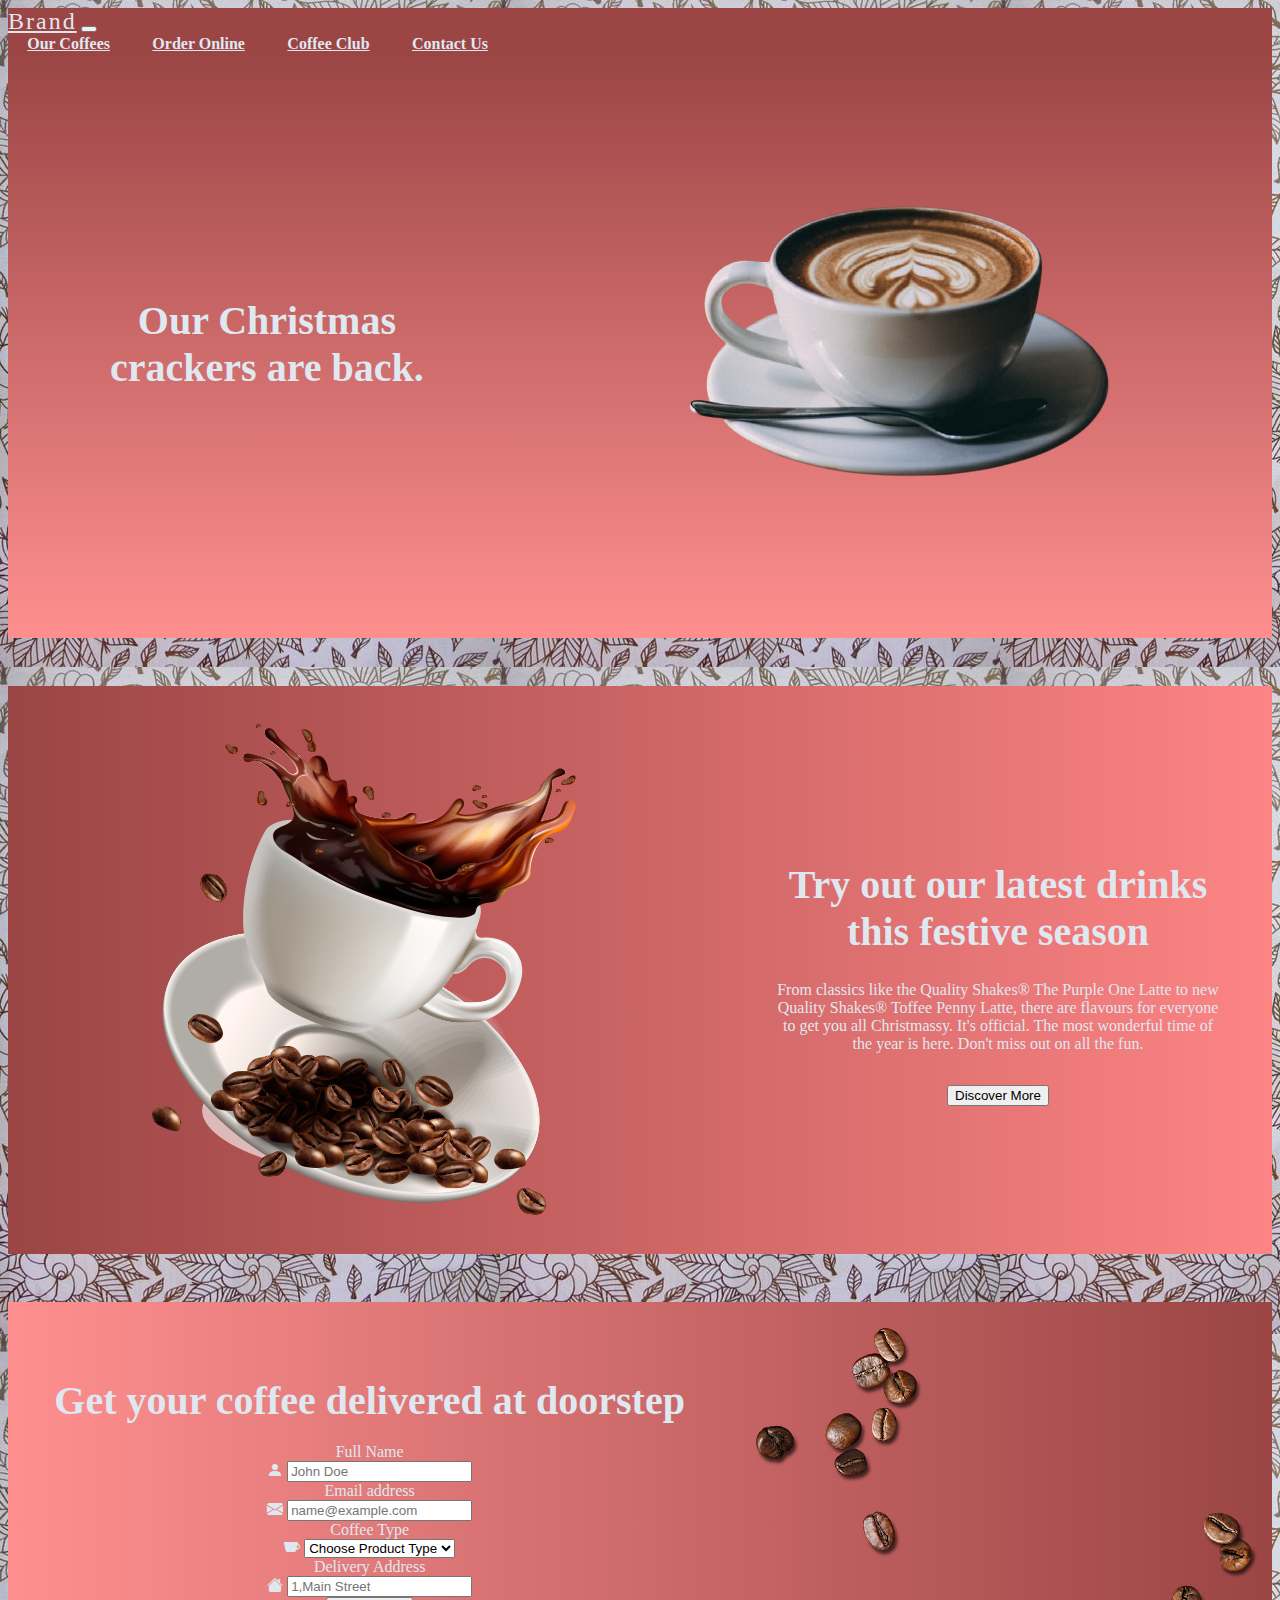
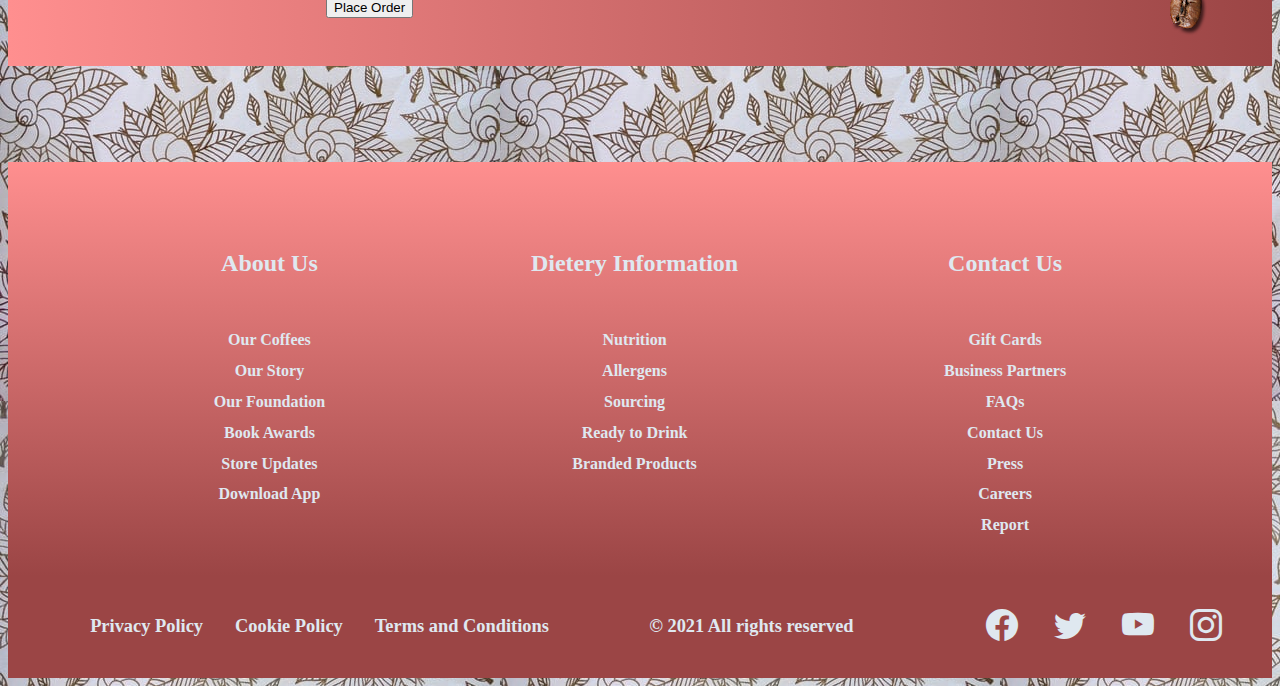
<file: coffee_del/index.html>
<!DOCTYPE html>
<html lang="en">
  <head>
    <meta charset="UTF-8" />
    <meta http-equiv="X-UA-Compatible" content="IE=edge" />
    <meta name="viewport" content="width=device-width, initial-scale=1.0" />
    <link
      rel="stylesheet"
      href="https://cdn.jsdelivr.net/npm/bootstrap-icons@1.7.1/font/bootstrap-icons.css"
    />
    <!-- CSS only -->
    <link
      href="https://cdn.jsdelivr.net/npm/bootstrap@5.1.3/dist/css/bootstrap.min.css"
      rel="stylesheet"
      integrity="sha384-1BmE4kWBq78iYhFldvKuhfTAU6auU8tT94WrHftjDbrCEXSU1oBoqyl2QvZ6jIW3"
      crossorigin="anonymous"
    />
    <link rel="stylesheet" href="styles.css" />
    <link rel="icon" href="assets/favicon.png" />
    <title>Your Favourite Coffee Shop</title>
  </head>
  <body>
    <div class="wrapper">
    <!-- NAVBAR Start -->
    <nav class="navbar navbar-expand-lg navbar-dark bg-dark">
      <div class="container-fluid">
        <a class="navbar-brand" href="#">Brand</a>
        <button
          class="navbar-toggler"
          type="button"
          data-bs-toggle="collapse"
          data-bs-target="#navbarNavAltMarkup"
          aria-controls="navbarNavAltMarkup"
          aria-expanded="false"
          aria-label="Toggle navigation"
        >
          <span class="navbar-toggler-icon"></span>
        </button>
        <div class="collapse navbar-collapse" id="navbarNavAltMarkup">
          <div class="navbar-nav">
            <a class="nav-link" aria-current="page" href="#coffee-info"
              >Our Coffees</a
            >
            <a class="nav-link" href="#coffee-order">Order Online</a>
            <a class="nav-link" href="#coffee-connect">Coffee Club</a>
            <a class="nav-link" href="#coffee-connect">Contact Us</a>
          </div>
        </div>
      </div>
    </nav>
    <!-- NAVBAR Ends -->

    <!-- Intro Section -->
    <section class="intro" id="coffee-intro">
      <div class="intro-container">
        <div class="intro-text">
          <h1>
            Our Christmas <br />
            crackers are back.
          </h1>
        </div>
        <div class="intro-img">
          <img class="img-header" src="assets/intro3.png" alt="img" />
        </div>
      </div>
    </section>
    <!-- Intro Section Ends -->

    <!-- Coffee Info Section -->
    <section class="info" id="coffee-info">
      <div class="info-container">
        <div class="info-img">
          <img class="img-info" src="assets/infoImg.png" alt="img" />
        </div>
        <div class="info-txt">
          <h1>Try out our latest drinks this festive season</h1>
          <p class="lead">
            From classics like the Quality Shakes® The Purple One Latte to new
            Quality Shakes® Toffee Penny Latte, there are flavours for everyone
            to get you all Christmassy. It's official. The most wonderful time
            of the year is here. Don't miss out on all the fun.
          </p>
          <div class="btn-container">
            <button type="button" class="btn btn-lg btn-outline-light">
              Discover More
            </button>
          </div>
        </div>
      </div>
    </section>
    <!-- Coffee Info Section Ends  -->

    <!-- Order Online Section -->
    <section class="order" id="coffee-order">
      <div class="order-container">
        <div class="order-form">
          <h1>Get your coffee delivered at doorstep</h1>
          <form action="">
            <div class="mb-2">
              <label for="name" class="form-label">Full Name</label>
              <div class="input-group mb-3">
                <span class="input-group-text" id="basic-addon1">
                  <i class="bi bi-person-fill"></i>
                </span>
              <input type="text" class="form-control" id="name" placeholder="John Doe">
              </div>
            </div>
            <div class="mb-2">
              <label for="email" class="form-label">Email address</label>
              <div class="input-group mb-3">
                <span class="input-group-text" id="basic-addon1">
                  <i class="bi bi-envelope-fill"></i>
                </span>
              <input type="email" class="form-control" id="email" placeholder="name@example.com">
              </div>
            </div>
            <div class="mb-2">
              <label for="type" class="form-label">Coffee Type</label>
              <div class="input-group mb-3">
                <span class="input-group-text" id="basic-addon1">
                  <i class="bi bi-cup-fill"></i>
                </span>
                <select class="form-select" aria-label="Default select example">
                  <option selected>Choose Product Type</option>
                  <option value="1">One</option>
                  <option value="2">Two</option>
                  <option value="3">Three</option>
                </select>
              </div>
            </div>
            <div class="mb-2">
              <label for="address" class="form-label">Delivery Address</label>
              <div class="input-group mb-3">
                <span class="input-group-text" id="basic-addon1">
                  <i class="bi bi-house-fill"></i>
                </span>
              <input type="text" class="form-control" id="address" placeholder="1,Main Street">
              </div>
            </div>
            <button type="submit" class="btn btn btn-lg btn-outline-light">Place Order</button>
          </form>
          </div>
          <div class="order-img">
            <img class="img-order" src="assets/kof.png" alt="img" />
          </div>
        </div>
      </div>
    </section>
    <!-- Order Online Section Ends -->

    <!-- Details Section -->
    <section class="details" id="coffee-connect">
      <div class="details-container">
        <div class="list about-list">
          <div class="list-title">
          <h3>About Us</h3>
        </div>
        <a href="#">Our Coffees</a>
        <a href="#">Our Story</a>
        <a href="#">Our Foundation</a>
        <a href="#">Book Awards</a>
        <a href="#">Store Updates</a>
        <a href="#">Download App</a>
        </div>
        <div class="list diet-list">
          <div class="list-title">
          <h3>Dietery Information</h3>
        </div>
        <a href="#">Nutrition</a>
        <a href="#">Allergens</a>
        <a href="#">Sourcing</a>
        <a href="#">Ready to Drink</a>
        <a href="#">Branded Products</a>
        </div>
        <div class="list contact-list">
          <div class="list-title">
          <h3>Contact Us</h3>
        </div>
        <a href="#">Gift Cards</a>
        <a href="#">Business Partners</a>
        <a href="#">FAQs</a>
        <a href="#">Contact Us</a>
        <a href="#">Press</a>
        <a href="#">Careers</a>
        <a href="#">Report</a>

        </div>
      </div>
    </section>
    <!-- Details Section -->

    <!-- Footer Section -->
    <section class="footer">
      <div class="footer-container">
        <div class="tnc">
          <a href=""><h4>Privacy Policy</h4></a>
          <a href=""><h4>Cookie Policy</h4></a>
          <a href=""><h4>Terms and Conditions</h4></a>
        </div>
        <div class="copyright">
          <h4>© 2021 All rights reserved</h4>
        </div>
        <div class="social">
          <a href=""><i class="bi bi-facebook"></i></a>
          <a href=""><i class="bi bi-twitter"></i></a>
          <a href=""><i class="bi bi-youtube"></i></a>
          <a href=""><i class="bi bi-instagram"></i></a>
        </div>
      </div>
    </section>
    <!-- Footer Section Ends -->

    <!-- JavaScript Bundle with Popper -->
    <script
      src="https://cdn.jsdelivr.net/npm/bootstrap@5.1.3/dist/js/bootstrap.bundle.min.js"
      integrity="sha384-ka7Sk0Gln4gmtz2MlQnikT1wXgYsOg+OMhuP+IlRH9sENBO0LRn5q+8nbTov4+1p"
      crossorigin="anonymous"
    ></script>
  </div>
  </body>
</html>
</file>
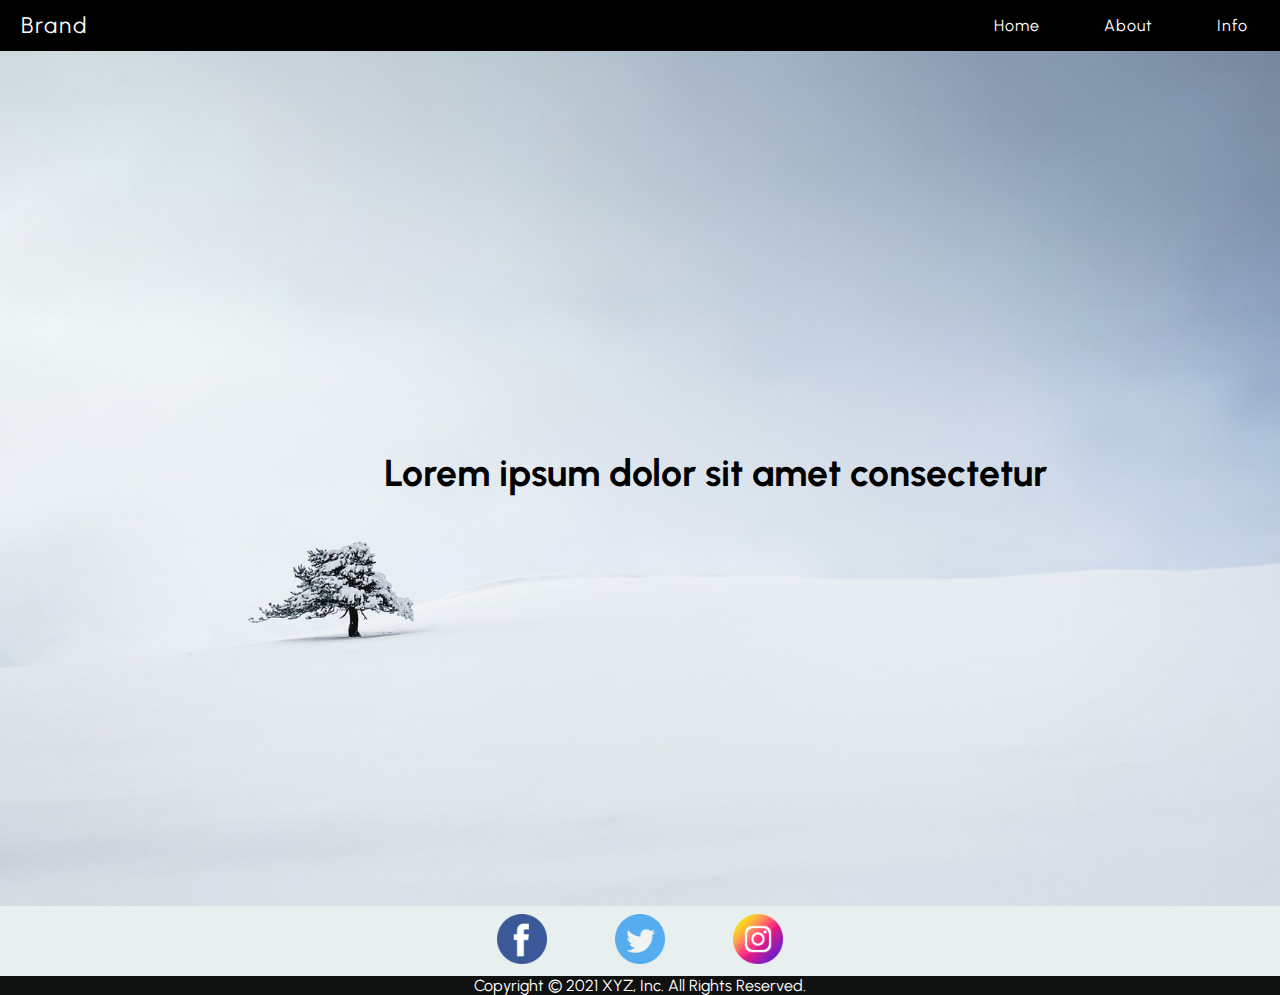
<file: landingPage/index.html>
<!DOCTYPE html>
<html lang="en">
  <head>
    <meta charset="UTF-8" />
    <meta http-equiv="X-UA-Compatible" content="IE=edge" />
    <meta name="viewport" content="width=device-width, initial-scale=1.0" />
    <link rel="icon" href="favicon.png" />
    <link
      href="https://fonts.googleapis.com/css2?family=Noto+Sans&family=Urbanist&display=swap"
      rel="stylesheet"
    />
    <link
      href="https://fonts.googleapis.com/icon?family=Material+Icons+Outlined"
      rel="stylesheet"
    />
    <link rel="stylesheet" href="styles.css" />
    <title>Home</title>
  </head>
  <body>
    <nav class="navbar">
      <div class="brand-title">Brand</div>
      <a href="#" class="toggle-button">
        <span class="material-icons-outlined"> menu </span>
      </a>
      <div class="nav-links">
        <ul>
          <li><a href="">Home</a></li>
          <li><a href="">About</a></li>
          <li><a href="">Info</a></li>
        </ul>
      </div>
    </nav>
    <section class="main">
      <div class="main-content">
        <div class="main-text">
          <h3>Lorem ipsum dolor sit amet consectetur</h3>
        </div>
      </div>
    </section>
    <footer>
      <div class="footer-main">
        <div class="brand-images">
          <a href="">
            <img class="brand-image" src="images/facebook.png" alt=""
          /></a>
          <a href="">
            <img class="brand-image" src="images/twitter.png" alt=""
          /></a>
          <a href=""
            ><img class="brand-image" src="images/instagram.png" alt=""
          /></a>
        </div>
      </div>
      <div class="copy-msg">
        <p>Copyright © 2021 XYZ, Inc. All Rights Reserved.</p>
      </div>
    </footer>

    <script src="script.js"></script>
  </body>
</html>
</file>
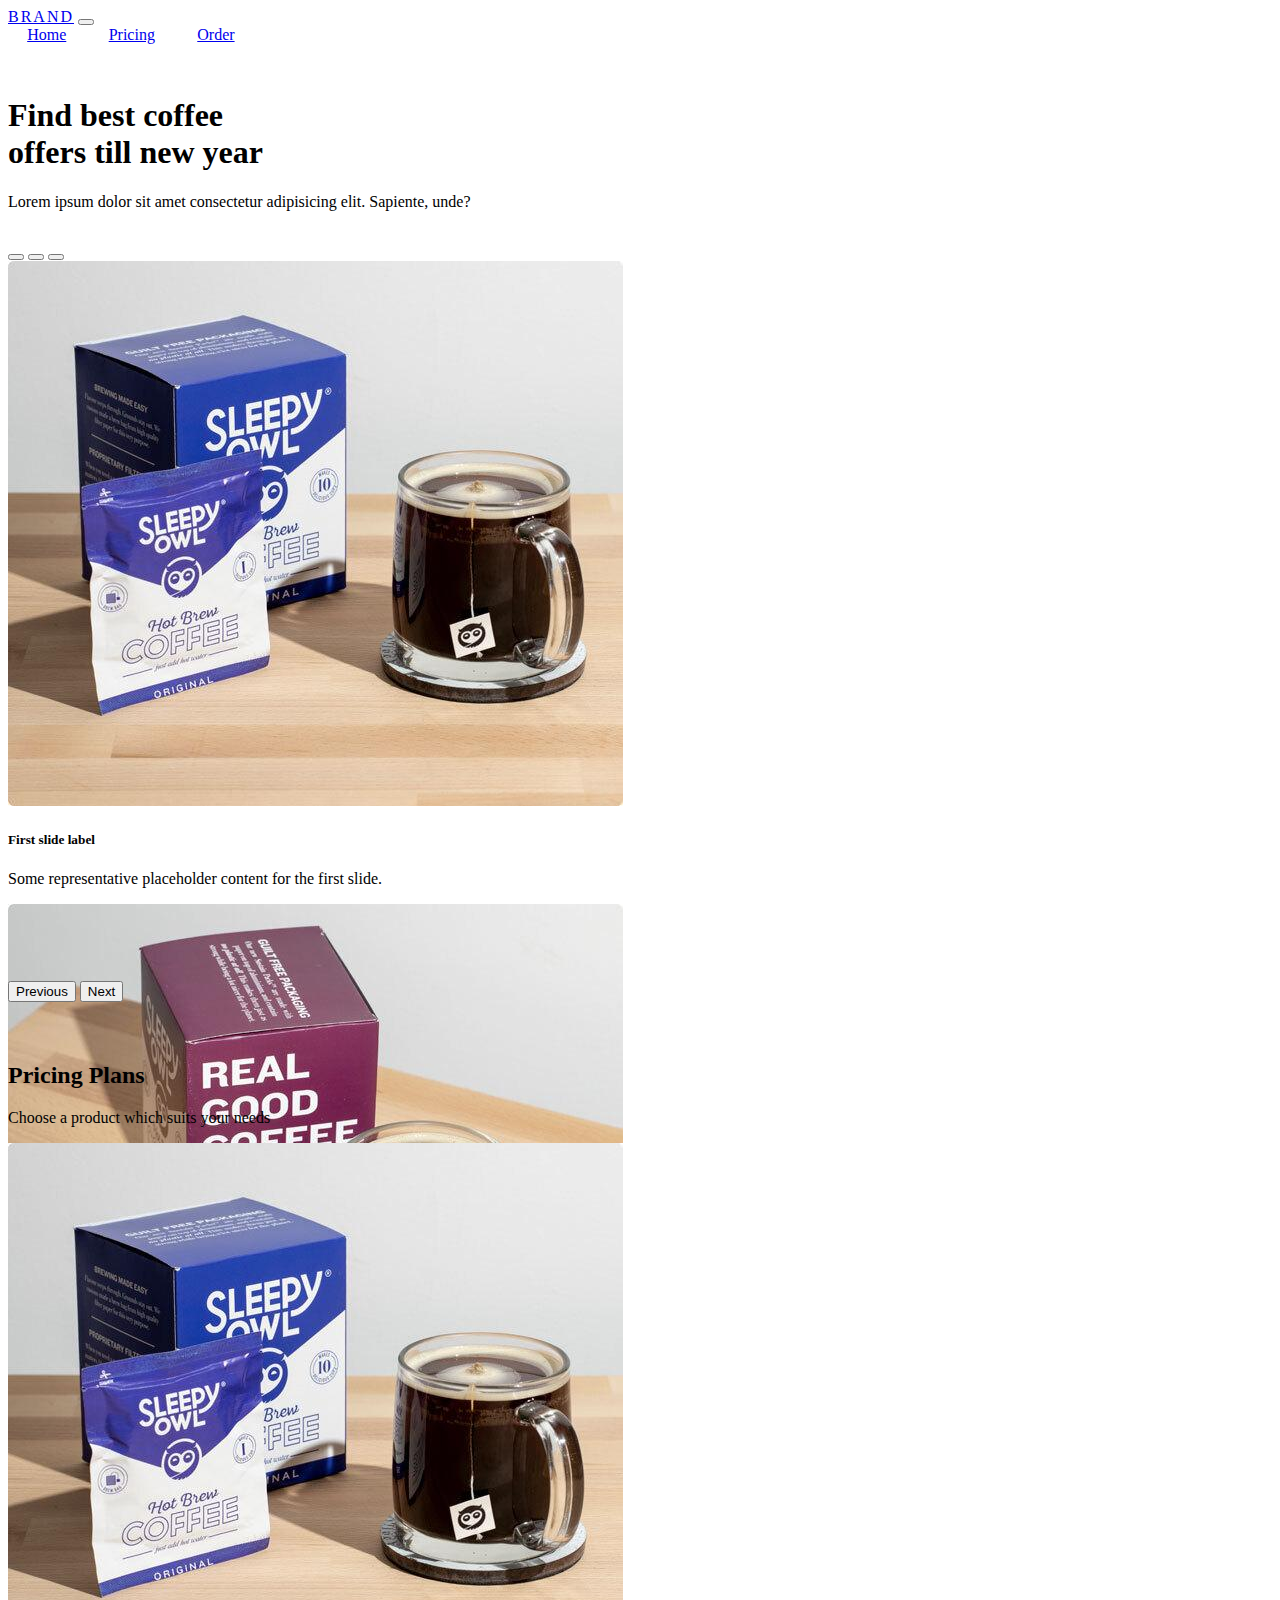
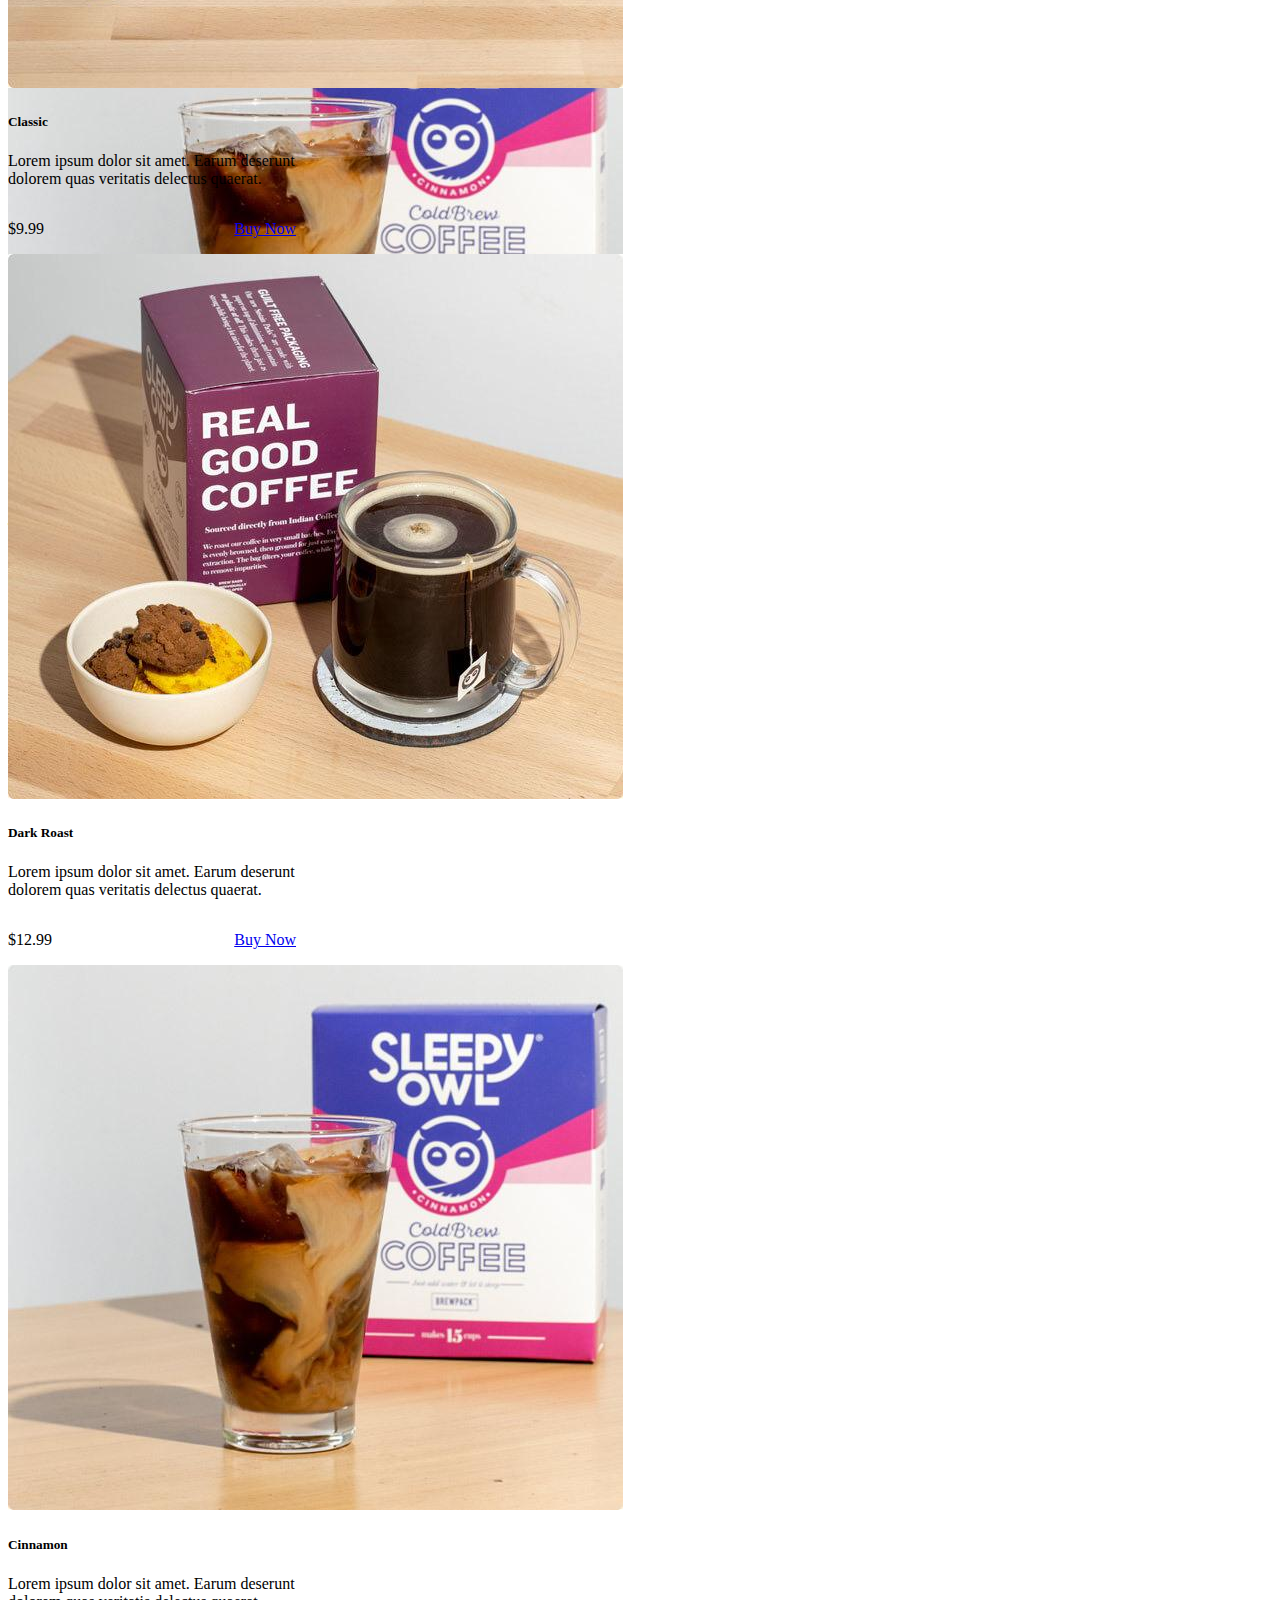
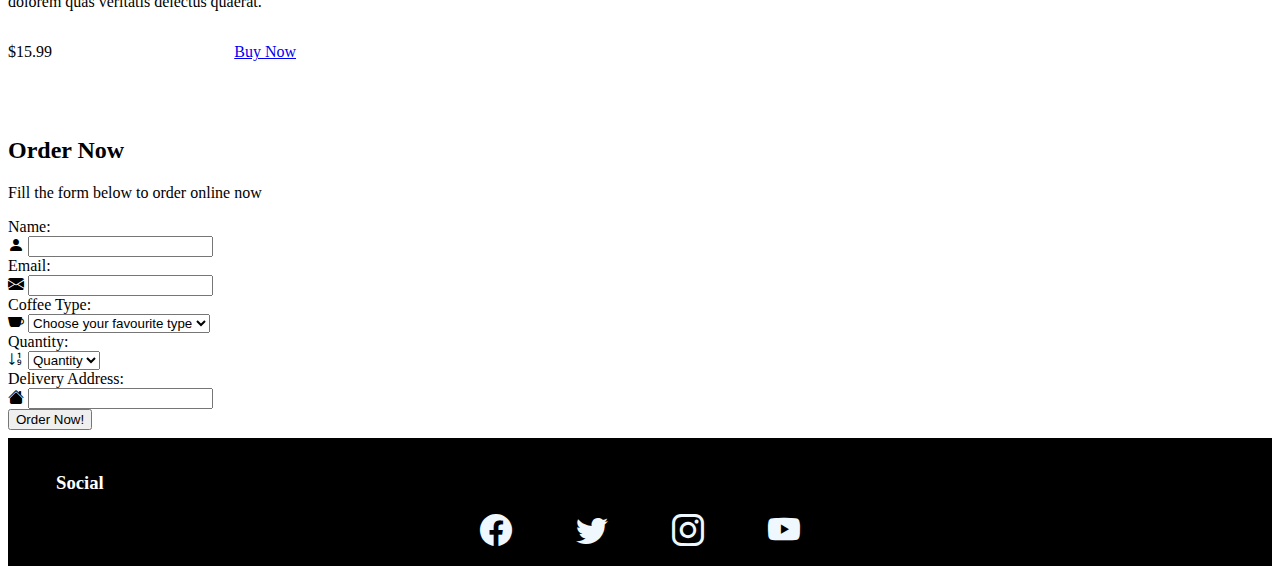
<file: landingPage_bootstrap/index.html>
<!DOCTYPE html>
<html lang="en">
  <head>
    <meta charset="UTF-8" />
    <meta http-equiv="X-UA-Compatible" content="IE=edge" />
    <meta name="viewport" content="width=device-width, initial-scale=1.0" />
    <link rel="icon" href="assets/favicon.png" />
    <link rel="stylesheet" href="https://cdn.jsdelivr.net/npm/bootstrap-icons@1.7.1/font/bootstrap-icons.css">
    <link
      href="https://cdn.jsdelivr.net/npm/bootstrap@5.1.3/dist/css/bootstrap.min.css"
      rel="stylesheet"
      integrity="sha384-1BmE4kWBq78iYhFldvKuhfTAU6auU8tT94WrHftjDbrCEXSU1oBoqyl2QvZ6jIW3"
      crossorigin="anonymous"
    />
    <link rel="stylesheet" href="styles.css" />
    <title>SHOP</title>
  </head>
  <body>
    <!-- NAVBAR START -->
    <nav class="navbar navbar-expand-lg navbar-dark bg-dark">
      <div class="container-xxl">
        <a class="navbar-brand" href="#intro">BRAND</a>
        <button
          class="navbar-toggler"
          type="button"
          data-bs-toggle="collapse"
          data-bs-target="#navbarNavAltMarkup"
          aria-controls="navbarNavAltMarkup"
          aria-expanded="false"
          aria-label="Toggle navigation"
        >
          <span class="navbar-toggler-icon"></span>
        </button>
        <div class="collapse navbar-collapse" id="navbarNavAltMarkup">
          <div class="navbar-nav">
            <a class="nav-link active" aria-current="page" href="#">Home</a>
            <a class="nav-link" href="#pricing">Pricing</a>
            <a class="nav-link" href="#contact">Order</a>
          </div>
        </div>
      </div>
    </nav>
    <!-- NAVBAR END -->

    <!-- Section-INTRO -->
    <section id="intro">
      <div class="container-lg">
        <div class="row justify-content-center align-items-center">
          <div class="col-md-5 text-center text-md-start">
            <h1>
              <div class="display-3">Find best coffee</div>
              <div class="display-5">offers till new year</div>
            </h1>
            <p>Lorem ipsum dolor sit amet consectetur adipisicing elit. Sapiente, unde?</p>
          </div>
          <div class="col-md-6 text-center d-none d-md-block">
            <div id="carouselExampleCaptions" class="carousel slide" data-bs-ride="carousel">
              <div class="carousel-indicators">
                <button
                  type="button"
                  data-bs-target="#carouselExampleCaptions"
                  data-bs-slide-to="0"
                  class="active"
                  aria-current="true"
                  aria-label="Slide 1"
                ></button>
                <button type="button" data-bs-target="#carouselExampleCaptions" data-bs-slide-to="1" aria-label="Slide 2"></button>
                <button type="button" data-bs-target="#carouselExampleCaptions" data-bs-slide-to="2" aria-label="Slide 3"></button>
              </div>
              <div class="carousel-inner">
                <div class="carousel-item active data-bs-interval="5000">
                  <img src="assets/classic.jpg" class="d-block w-100" alt="..." />
                  <div class="carousel-caption d-none d-md-block">
                    <h5>First slide label</h5>
                    <p>Some representative placeholder content for the first slide.</p>
                  </div>
                </div>
                <div class="carousel-item">
                  <img src="assets/darkRoast.jpg" class="d-block w-100" alt="..." />
                  <div class="carousel-caption d-none d-md-block">
                    <h5>Second slide label</h5>
                    <p>Some representative placeholder content for the second slide.</p>
                  </div>
                </div>
                <div class="carousel-item">
                  <img src="assets/cinnamon.jpg" class="d-block w-100" alt="..." />
                  <div class="carousel-caption d-none d-md-block">
                    <h5>Third slide label</h5>
                    <p>Some representative placeholder content for the third slide.</p>
                  </div>
                </div>
              </div>
              <button class="carousel-control-prev" type="button" data-bs-target="#carouselExampleCaptions" data-bs-slide="prev">
                <span class="carousel-control-prev-icon" aria-hidden="true"></span>
                <span class="visually-hidden">Previous</span>
              </button>
              <button class="carousel-control-next" type="button" data-bs-target="#carouselExampleCaptions" data-bs-slide="next">
                <span class="carousel-control-next-icon" aria-hidden="true"></span>
                <span class="visually-hidden">Next</span>
              </button>
            </div>
          </div>
        </div>
      </div>
    </section>
    <!-- Section-INTRO-END -->

    <!-- Pricing Options-Start  -->
    <section id="pricing" class="bg-light mt-5">
      <div class="container-lg">
        <div class="text-center">
          <h2>Pricing Plans</h2>
          <p class="lead text-muted">Choose a product which suits your needs</p>
        </div>
        <div class="row my-5 align-items-center justify-content-center">
          <div class="col-8 col-lg-4 col-xl-3">
            <div class="card my-3" style="width: 18rem">
              <img src="assets/classic.jpg" class="card-img-top" alt="..." />
              <div class="card-body text-center">
                <h5 class="card-title text-center">Classic</h5>
                <p class="card-text">Lorem ipsum dolor sit amet. Earum deserunt dolorem quas veritatis delectus quaerat.</p>
                <div class="price-tag">
                  <p>$9.99</p>
                  <a href="#" class="btn btn-outline-primary">Buy Now</a>
                </div>
              </div>
            </div>
          </div>
          <div class="col-8 col-lg-4 col-xl-3">
            <div class="card my-3" style="width: 18rem">
              <img src="assets/darkRoast.jpg" class="card-img-top" alt="..." />
              <div class="card-body text-center">
                <h5 class="card-title text-center">Dark Roast</h5>
                <p class="card-text">Lorem ipsum dolor sit amet. Earum deserunt dolorem quas veritatis delectus quaerat.</p>
                <div class="price-tag">
                  <p>$12.99</p>
                  <a href="#" class="btn btn-outline-primary">Buy Now</a>
                </div>
              </div>
            </div>
          </div>
          <div class="col-8 col-lg-4 col-xl-3">
            <div class="card my-3" style="width: 18rem">
              <img src="assets/cinnamon.jpg" class="card-img-top" alt="..." />
              <div class="card-body text-center">
                <h5 class="card-title text-center">Cinnamon</h5>
                <p class="card-text">Lorem ipsum dolor sit amet. Earum deserunt dolorem quas veritatis delectus quaerat.</p>
                <div class="price-tag">
                  <p>$15.99</p>
                  <a href="#" class="btn btn-outline-primary">Buy Now</a>
                </div>
              </div>
            </div>
          </div>
        </div>
      </div>
    </section>
    <!-- Pricing Options-END -->

    <!-- Contact Form -->
    <section id="contact">
      <div class="container-lg">
        <div class="text-center">
          <h2>Order Now</h2>
          <p class="lead">Fill the form below to order online now</p>
        </div>

        <div class="row justify-content-center my-3">
          <div class="col-lg-6">
            <form>
              <label for="name" class="form-label">Name:</label>
              <div class="input-group mb-3">
                <span class="input-group-text" id="basic-addon1">
                  <i class="bi bi-person-fill"></i>
                </span>
                <input type="text" class="form-control" id="name">
              </div>
             
              <label for="email" class="form-label mt-2">Email:</label>
              <div class="input-group mb-3">
                <span class="input-group-text" id="basic-addon1">
                  <i class="bi bi-envelope-fill"></i>
                </span>
                <input type="email" class="form-control" id="email">
              </div>

              <label for="product" class="form-label mt-2">Coffee Type:</label>
              <div class="input-group mb-3">
                <span class="input-group-text" id="basic-addon1">
                  <i class="bi bi-cup-fill"></i>
                </span>
                <select class="form-select" id="product" aria-label="Default select example">
                  <option selected>Choose your favourite type</option>
                  <option value="1">Classic</option>
                  <option value="2">Dark Roast</option>
                  <option value="3">Cinnamon</option>
                </select>
              </div>

              <label for="quant" class="form-label mt-2">Quantity:</label>
              <div class="input-group mb-3">
                <span class="input-group-text" id="basic-addon1">
                  <i class="bi bi-sort-numeric-down"></i>
                </span>
                <select class="form-select" id="quant" aria-label="Default select example">
                  <option selected>Quantity</option>
                  <option value="1">1 Bag</option>
                  <option value="2">3 Bags</option>
                  <option value="3">5 Bags</option>
                </select>
              </div>
        
              <label for="address" class="form-label mt-2">Delivery Address:</label>
              <div class="input-group mb-3">
                <span class="input-group-text" id="basic-addon1">
                  <i class="bi bi-house-fill"></i>
                </span>
                <input type="text" class="form-control" id="address">
              </div>

              <div class="d-grid col-6 mt-3 mb-5 mx-auto">
                <button type="button" class="btn btn-outline-secondary">Order Now!</button>
              </div>
            </form>
          </div>
        </div>
      </div>
    </section>
    <!-- Contact Form Ends -->

    <!-- Footer -->
    <footer class="footer text-center">
      <h3>Social</h3>
      <div class="social">
        <a href="#"><i class="bi bi-facebook social-icons"></i></a>
        <a href="#"><i class="bi bi-twitter social-icons"></i></a>
        <a href="#"><i class="bi bi-instagram social-icons"></i></a>
        <a href="#"><i class="bi bi-youtube social-icons"></i></a>
      </div>
    </footer>
    <!-- Footer Ends -->


    <!-- JavaScript Bundle with Popper -->
    <script
      src="https://cdn.jsdelivr.net/npm/bootstrap@5.1.3/dist/js/bootstrap.bundle.min.js"
      integrity="sha384-ka7Sk0Gln4gmtz2MlQnikT1wXgYsOg+OMhuP+IlRH9sENBO0LRn5q+8nbTov4+1p"
      crossorigin="anonymous"
    ></script>
  </body>
</html>
</file>
<file: coffee_del/styles.css>
body {
  background-color: rgb(235, 223, 206);
  background-image: url("assets/bg-image.jpg");
  box-sizing: border-box;
}

.wrapper {
  overflow-x: hidden !important;
}

/* Navbar Styling */
.navbar.navbar-dark {
  background-color: #9b4545 !important;
}
.navbar-collapse {
  justify-content: end;
}

.nav-link {
  margin: 0.4rem 1.2rem;
  color: #dfe8f0;
  font-weight: bold;
}

.navbar-brand {
  letter-spacing: 2px;
  color: #dfe8f0;
  font-size: 1.5rem;
}

/* Intro Section Styling */
.intro-container {
  display: flex;
  background-image: linear-gradient(#9b4545, #ff8f8f);
  justify-content: space-around;
  align-items: center;
  height: 65vh;
}

.intro-text {
  margin: 1rem 3rem;
  padding: 2rem;
  color: #dfe8f0;
}

.intro-text h1 {
  font-size: 3rem;
  font-weight: bold;
  text-align: center;
}

.img-header {
  margin: 2rem 3rem;
}

/* Info Section Styling */
.info-container {
  margin: 4rem 4rem;
  background-image: linear-gradient(to right, #9b4545, #fd8484);
  display: flex;
  align-items: center;
  justify-content: space-between;
}

.info-img {
  margin: 2rem 3rem;
}

.info-txt {
  margin: 3rem 3rem;
}

.info-txt h1 {
  font-size: 2.5rem;
  text-align: center;
  color: #dfe8f0;
}

.info-txt p {
  font-size: 1rem;
  text-align: center;
  color: #dfe8f0;
}

.btn-container {
  display: flex;
  justify-content: center;
  align-items: center;
  margin-top: 2rem;
}

/* Order Section Styling */
.order-container {
  margin: 2rem 4rem;
  background-image: linear-gradient(to right, #ff8f8f, #9b4545);
  display: flex;
  align-items: center;
  justify-content: space-around;
}

.order-form {
  margin: 3rem 2rem;
  text-align: center;
  color: #dfe8f0;
}

.order-form h1 {
  font-size: 2.5rem;
  text-align: center;
  color: #dfe8f0;
  margin-bottom: 1.2rem;
}

/* Details Section */
.details-container {
  margin: 4rem 0rem 0rem 0rem;
  padding: 1rem 0rem 2.2rem 0rem;
  display: flex;
  align-items: flex-start;
  justify-content: space-evenly;
  background-image: linear-gradient(to bottom, #ff8f8f, #9b4545);
}

.list {
  display: flex;
  flex-direction: column;
  align-items: center;
}

.list-title {
  margin: 3rem 0rem 1.5rem 0rem;
}

.list-title h3 {
  color: #dfe8f0;
  font-size: 1.5rem;
}

.list a {
  text-decoration: none;
  color: #dfe8f0;
  font-weight: bold;
  margin: 0.4rem 0rem;
}

/* Footer Section */
.footer-container {
  display: flex;
  background-color: #9b4545;
  justify-content: space-around;
  align-items: center;
  padding: 1rem 0rem;
}

.tnc {
  display: flex;
  justify-content: space-around;
}

.footer-container h4 {
  color: #dfe8f0;
  font-size: 1.15rem;
}

.tnc h4 {
  margin-left: 2rem;
}

.tnc a {
  text-decoration: none;
}

.social i {
  font-size: 2rem;
  color: #dfe8f0;
  margin-left: 2rem;
}
/* Media Queries */
/* 1st breakpoint at 1300PX */
@media only screen and (max-width: 1300px) {
  .intro-text h1 {
    font-size: 2.5rem;
    margin-top: 1.5rem;
  }

  .info-container {
    margin: 3rem 0rem;
    background-image: linear-gradient(to right, #9b4545, #fd8484);
    display: flex;
    align-items: center;
    justify-content: space-between;
  }

  .order-container {
    margin: 2rem 0rem;
    background-image: linear-gradient(to right, #ff8f8f, #9b4545);
    display: flex;
    align-items: center;
    justify-content: space-around;
  }
}

/* 2nd Breakpoint @ 1120 PX */
@media only screen and (max-width: 1120px) {
  body {
    background-color: red;
  }

  /* Intro Styling */
  .intro-container {
    display: flex;
    flex-direction: column;
    background-color: #b86666;
    justify-content: space-around;
    align-items: center;
    height: 79vh;
  }

  .intro-text {
    margin: 1rem 2rem 0.5rem 2rem;
    padding: 1rem;
    color: aliceblue;
  }

  .intro-text h1 {
    font-size: 2.2rem;
    font-weight: bold;
    text-align: center;
  }

  .img-header {
    margin: 0.5rem 2rem;
  }

  /* Info Section */

  .info-container {
    margin: 3rem 0rem;
    background-image: linear-gradient(to right, #9b4545, #fd8484);
    display: flex;
    align-items: center;
    justify-content: space-between;
  }

  .info-img {
    margin: 2rem 1.5rem;
  }

  .info-txt {
    margin: 1.5rem 2.5rem;
  }

  .info-txt h1 {
    font-size: 2rem;
    text-align: center;
    color: #dfe8f0;
  }

  /* Order Section */
  .order-form h1 {
    font-size: 2rem;
  }

  /* Footer Section */
  .footer-container h4 {
    color: #dfe8f0;
    font-size: 1rem;
  }

  .social i {
    font-size: 1.75rem;
    margin-left: 2rem;
  }
}

/* 3rd Breakpoint @ 1040px */
@media only screen and (max-width: 1040px) {
  body {
    background-color: blue;
  }

  .intro-text h1 {
    font-size: 2rem;
  }

  /* Info Section Styling */
  .info-container {
    margin: 2rem 0rem;
    background-image: linear-gradient(to right, #9b4545, #fd8484);
    display: flex;
    flex-direction: column-reverse;
    align-items: center;
    justify-content: space-between;
  }

  .info-img {
    margin: 0rem 1.5rem 1rem 1.5rem;
  }

  .info-txt {
    margin: 1.5rem 4rem;
  }

  /* Order Section Styling */
  .order-container {
    margin: 2rem 0rem;
    background-image: linear-gradient(to right, #9b4545, #fd8484);
    display: flex;
    flex-direction: column;
    align-items: center;
    justify-content: space-between;
  }

  .order-img {
    margin: 0rem 1rem 1rem 1rem;
  }

  /* Footer Section */
  .footer-container {
    display: flex;
    flex-direction: column;
    background-color: #9b4545;
    justify-content: space-around;
    align-items: center;
    padding: 1rem 0rem;
  }

  .footer-container h4 {
    font-size: 1.1rem;
    margin-left: 1.5rem;
  }

  .social i {
    font-size: 1.6rem;
    margin-left: 1.2rem;
  }
}

/* 4th Breakpoint at PX */
@media only screen and (max-width: 750px) {
  body {
    background-color: greenyellow;
  }

  .list-title h3 {
    font-size: 1.1rem;
  }

  .list a {
    font-size: 0.8rem;
    font-weight: bold;
    margin: 0.4rem 0rem;
  }

  /* Footer Style */
  .footer-container h4 {
    font-size: 1rem;
    margin-left: 1.4rem;
  }

  .social i {
    font-size: 1.2rem;
    margin-left: 1.2rem;
  }
}
</file>
<file: landingPage/styles.css>
* {
  margin: 0;
  padding: 0;
  box-sizing: border-box;
}

body {
  background-color: aliceblue;
  font-family: "Urbanist", sans-serif;
  overflow-x: hidden;
}

.navbar {
  display: flex;
  /* position: sticky;
  top: 0;
  left: 0;
  right: 0; */
  justify-content: space-between;
  align-items: center;
  background-color: #000000;
  color: white;
  max-height: 55px;
}

.brand-title {
  font-size: 1.4rem;
  letter-spacing: 2px;
  margin: 0.5rem 1.3rem;
}

.nav-links ul {
  margin: 0;
  padding: 0;
  display: flex;
  list-style: none;
}

.nav-links li a {
  text-decoration: none;
  color: white;
  margin: 0 1rem;
  padding: 1rem;
  display: block;
  letter-spacing: 1px;
}

.nav-links li:hover {
  background-color: rgb(80, 69, 69);
}

.nav-links li a:hover {
  color: azure;
}

.toggle-button {
  position: absolute;
  color: white;
  right: 1.5rem;
  top: 0.6rem;
  display: none;
}

.main-content {
  background-image: url("images/snow.jpg");
  background-position: center;
  background-size: cover;
  /* filter: blur(0.2px); */
  height: 95vh;
}

.main-text {
  position: absolute;
  top: 50%;
  left: 30%;
  font-size: 2rem;
}

.footer-main {
  display: flex;
  background-color: #e7eeeeee;
  min-height: 60px;
}

.footer-main {
  display: flex;
  justify-content: center;
  align-items: center;
}

.brand-image {
  height: 50px;
  margin: 0.5rem 2rem;
}

.copy-msg {
  display: flex;
  justify-content: center;
  background-color: #000000ee;
  color: white;
}

/* Mobile view */
@media (max-width: 700px) {
  .toggle-button {
    display: block;
  }

  .nav-links {
    display: none;
    width: 100%;
    background-color: #000000;
  }

  .navbar {
    flex-direction: column;
    align-items: flex-start;
  }

  .nav-links ul {
    flex-direction: column;
    width: 100%;
  }

  .nav-links li a {
    margin: auto;
  }

  .nav-links.active {
    display: flex;
  }

  .main-text {
    position: absolute;
    top: 40%;
    left: 20%;
    font-size: 2rem;
  }

  .brand-image {
    height: 50px;
    margin: 0.5rem 1rem;
  }

  .copy-msg {
    display: flex;
    justify-content: center;
    background-color: #000000ee;
    color: white;
    font-size: 0.8rem;
  }
}
</file>
<file: landingPage_bootstrap/styles.css>
.navbar-collapse {
  justify-content: end;
}

.carousel-inner {
  max-height: 80vh;
}

.nav-link {
  margin: 0.2rem 1.2rem;
}

.navbar-brand {
  letter-spacing: 2px;
}

.price-tag {
  display: flex;
  justify-content: space-between;
  align-items: center;
}

.carousel {
  margin-top: 2rem;
}

.container-lg {
  padding: 2rem 0 0.5rem 0;
}

.footer {
  background-color: black;
  color: white;
  margin: 0;
  padding: 1rem 3rem;
}

.social {
  display: flex;
  justify-content: center;
}

.social-icons {
  font-size: 2rem;
  margin: 1rem 2rem;
  color: aliceblue;
}
</file>
